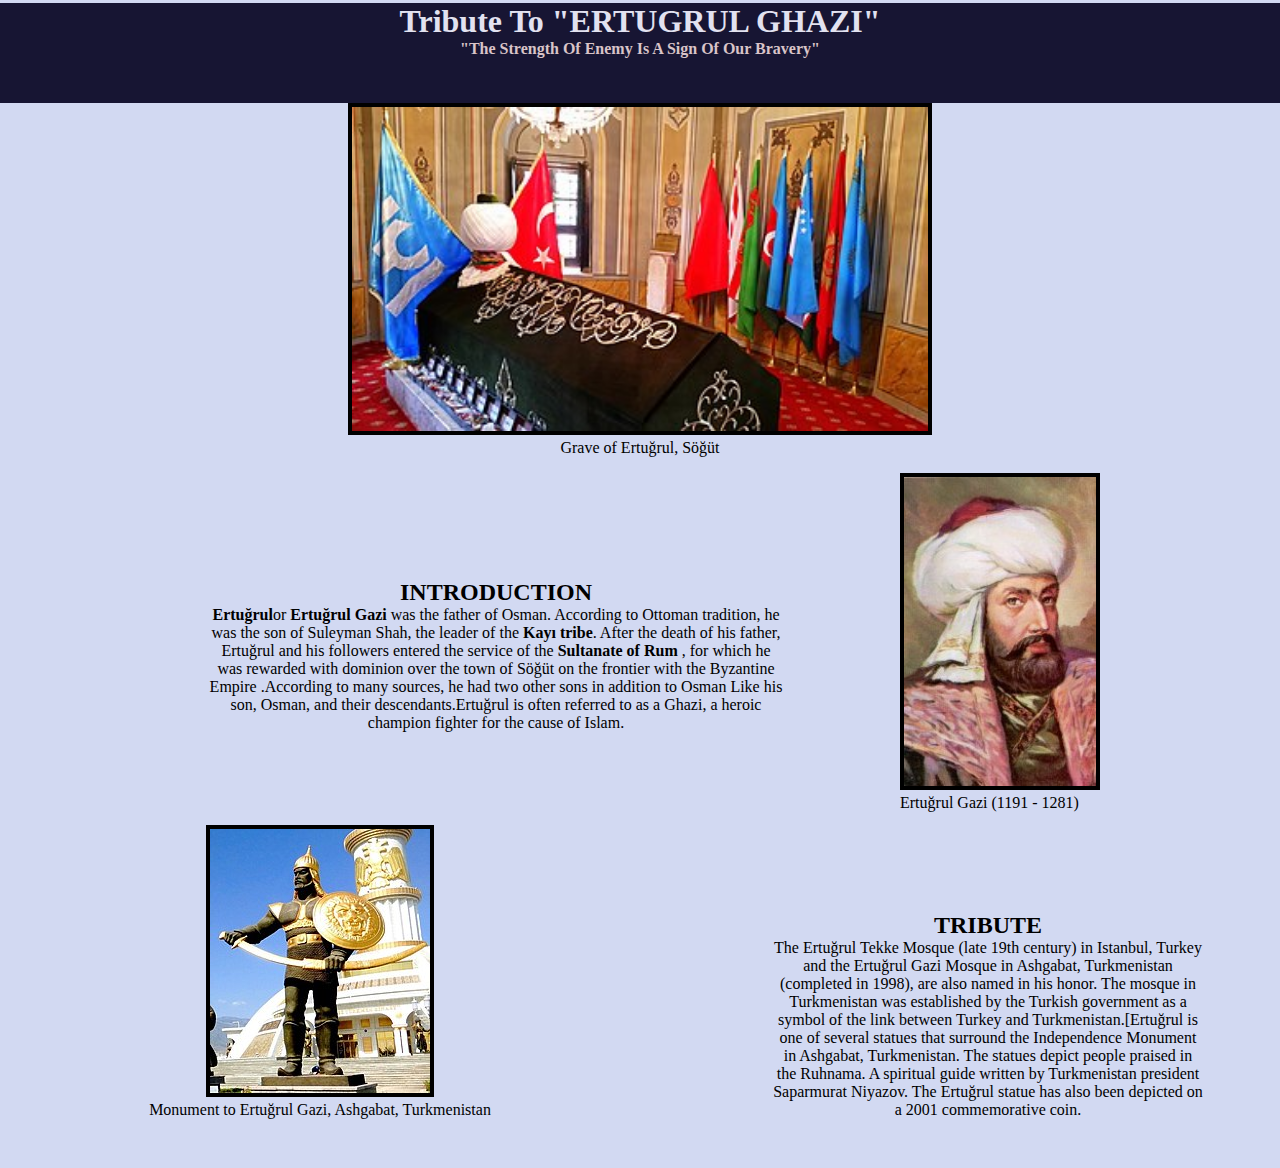
<file: index.html>
<!DOCTYPE html>
<html lang="en">

<head>
    <meta charset="UTF-8">
    <meta http-equiv="X-UA-Compatible" content="IE=edge">
    <meta name="viewport" content="width=device-width, initial-scale=1.0">
    <title>Tribute To ERTUGRUL GHAZI</title>
    <link rel="stylesheet" href="style.css">
</head>

<body>
    <div id="first">
        <h1>Tribute To "ERTUGRUL GHAZI"</h1>
        <h4>"The Strength Of Enemy Is A Sign Of Our Bravery"</h4>
    </div>
    <div id="second">
        <img src="grave.jpg" alt="Grave of ERTUGRUL Ghazi" id="imgtop">
        <figcaption>Grave of Ertuğrul, Söğüt</figcaption>
    </div>
    <div id="third">
        <div id="div1">
            <h2>INTRODUCTION</h2>
            <p>
                <b>Ertuğrul</b>or <b>Ertuğrul Gazi</b> was the father of Osman. According to Ottoman tradition, he was
                the son of
                Suleyman Shah, the leader of the <b>Kayı tribe</b>. After the death of his father, Ertuğrul and his
                followers
                entered the service of the <b>Sultanate of Rum </b>, for which he was rewarded with dominion over the
                town of Söğüt on the frontier with the Byzantine Empire .According to many sources, he had two other
                sons in
                addition to Osman Like his son, Osman, and their descendants.Ertuğrul is often referred to as a Ghazi,
                a heroic champion fighter for the cause of Islam.
            </p>

        </div>
        <div id="div2">
            <img src="Ertugral.jpg" id="img1">
            <figcaption>Ertuğrul Gazi (1191 - 1281)</figcaption>
        </div>
    </div>
    <div id="forth">
        <div id="item1">
            <img src="statue.jpg" id="img2">
            <figcaption>Monument to Ertuğrul Gazi, Ashgabat, Turkmenistan</figcaption>
        </div>
        <div id="item2">
            <h2>TRIBUTE</h2>
            <p>The Ertuğrul Tekke Mosque (late 19th century) in Istanbul, Turkey and the Ertuğrul Gazi Mosque in
                Ashgabat, Turkmenistan (completed in 1998), are also named in his honor. The mosque in Turkmenistan was
                established by the Turkish government as a symbol of the link between Turkey and Turkmenistan.[Ertuğrul
                is one of several statues that surround the Independence Monument in Ashgabat, Turkmenistan. The statues
                depict people praised in the Ruhnama. A spiritual guide written by Turkmenistan president Saparmurat
                Niyazov. The Ertuğrul statue has also been depicted on a 2001 commemorative coin. </p>
        </div>
    </div>
</body>

</html>
</file>
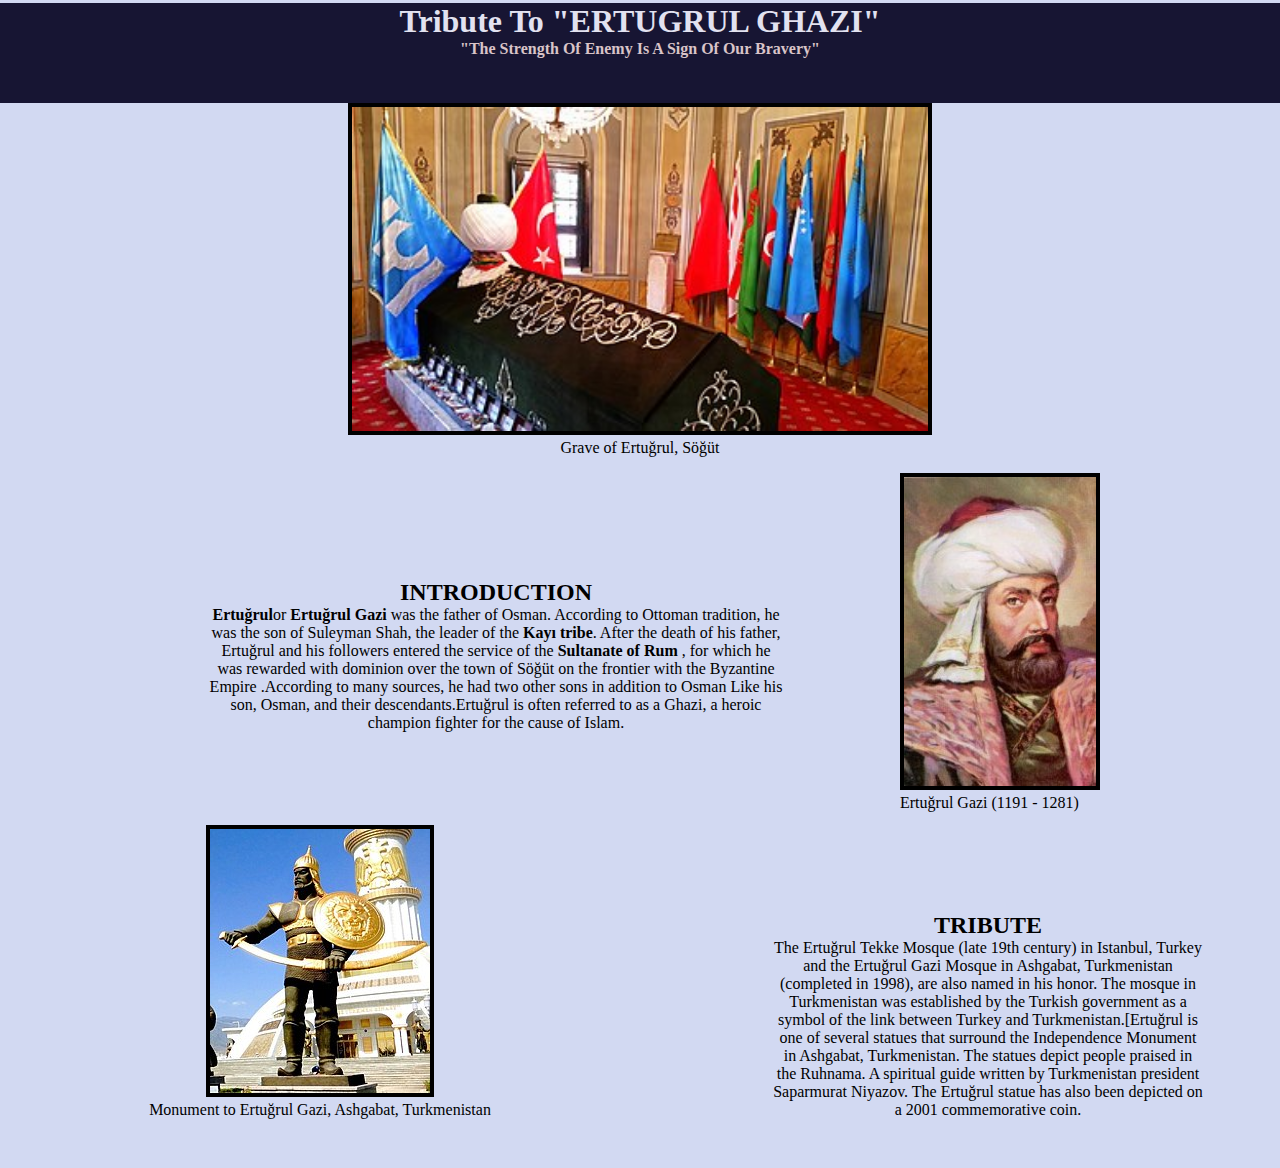
<file: hs project/index.html>
<!DOCTYPE html>
<html lang="en">

<head>
    <meta charset="UTF-8">
    <meta http-equiv="X-UA-Compatible" content="IE=edge">
    <meta name="viewport" content="width=device-width, initial-scale=1.0">
    <title>Tribute To ERTUGRUL GHAZI</title>
    <link rel="stylesheet" href="style.css">
</head>

<body>
    <div id="first">
        <h1>Tribute To "ERTUGRUL GHAZI"</h1>
        <h4>"The Strength Of Enemy Is A Sign Of Our Bravery"</h4>
    </div>
    <div id="second">
        <img src="grave.jpg" alt="Grave of ERTUGRUL Ghazi" id="imgtop">
        <figcaption>Grave of Ertuğrul, Söğüt</figcaption>
    </div>
    <div id="third">
        <div id="div1">
            <h2>INTRODUCTION</h2>
            <p>
                <b>Ertuğrul</b>or <b>Ertuğrul Gazi</b> was the father of Osman. According to Ottoman tradition, he was
                the son of
                Suleyman Shah, the leader of the <b>Kayı tribe</b>. After the death of his father, Ertuğrul and his
                followers
                entered the service of the <b>Sultanate of Rum </b>, for which he was rewarded with dominion over the
                town of Söğüt on the frontier with the Byzantine Empire .According to many sources, he had two other
                sons in
                addition to Osman Like his son, Osman, and their descendants.Ertuğrul is often referred to as a Ghazi,
                a heroic champion fighter for the cause of Islam.
            </p>

        </div>
        <div id="div2">
            <img src="Ertugral.jpg" id="img1">
            <figcaption>Ertuğrul Gazi (1191 - 1281)</figcaption>
        </div>
    </div>
    <div id="forth">
        <div id="item1">
            <img src="statue.jpg" id="img2">
            <figcaption>Monument to Ertuğrul Gazi, Ashgabat, Turkmenistan</figcaption>
        </div>
        <div id="item2">
            <h2>TRIBUTE</h2>
            <p>The Ertuğrul Tekke Mosque (late 19th century) in Istanbul, Turkey and the Ertuğrul Gazi Mosque in
                Ashgabat, Turkmenistan (completed in 1998), are also named in his honor. The mosque in Turkmenistan was
                established by the Turkish government as a symbol of the link between Turkey and Turkmenistan.[Ertuğrul
                is one of several statues that surround the Independence Monument in Ashgabat, Turkmenistan. The statues
                depict people praised in the Ruhnama. A spiritual guide written by Turkmenistan president Saparmurat
                Niyazov. The Ertuğrul statue has also been depicted on a 2001 commemorative coin. </p>
        </div>
    </div>
</body>

</html>
</file>
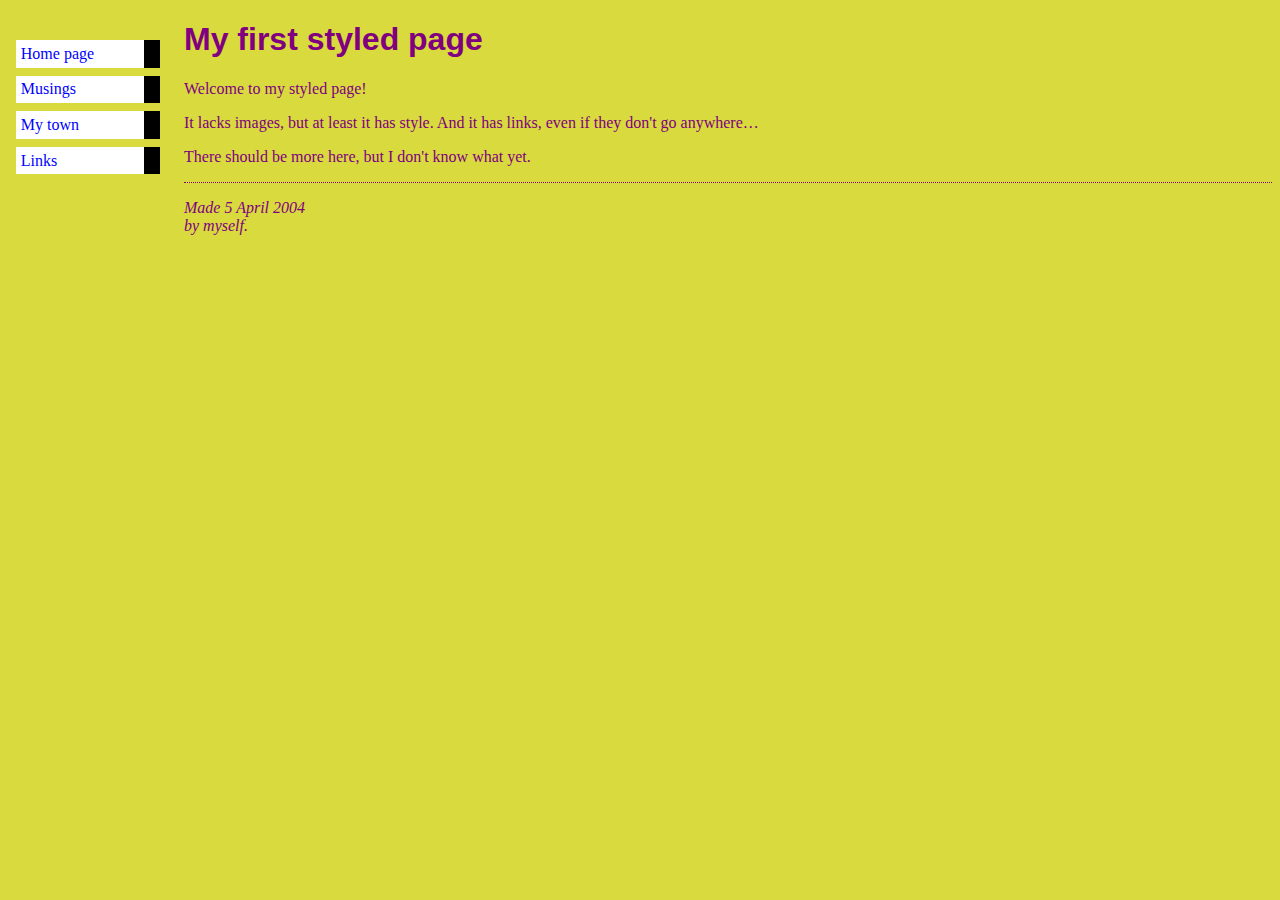
<file: projects/My first page/index.html>
<!DOCTYPE html>
<html lang="en">

<head>
    <meta charset="UTF-8">
    <meta http-equiv="X-UA-Compatible" content="IE=edge">
    <meta name="viewport" content="width=device-width, initial-scale=1.0">
    <link rel="stylesheet" href="style .css" class="css">
    <title>My First Styled Page</title>
</head>

<body>
    <!-- Site navigation menu -->
    <ul class="navbar">
        <li><a href="index.html">Home page</a>
        <li><a href="musings.html">Musings</a>
        <li><a href="town.html">My town</a>
        <li><a href="links.html">Links</a>
    </ul>

    <!-- Main content -->
    <h1>My first styled page</h1>

    <p>Welcome to my styled page!

    <p>It lacks images, but at least it has style.
        And it has links, even if they don't go
        anywhere&hellip;

    <p>There should be more here, but I don't know
        what yet.

        <!-- Sign and date the page, it's only polite! -->
    <address>Made 5 April 2004<br>
        by myself.</address>

</body>

</html>
</file>
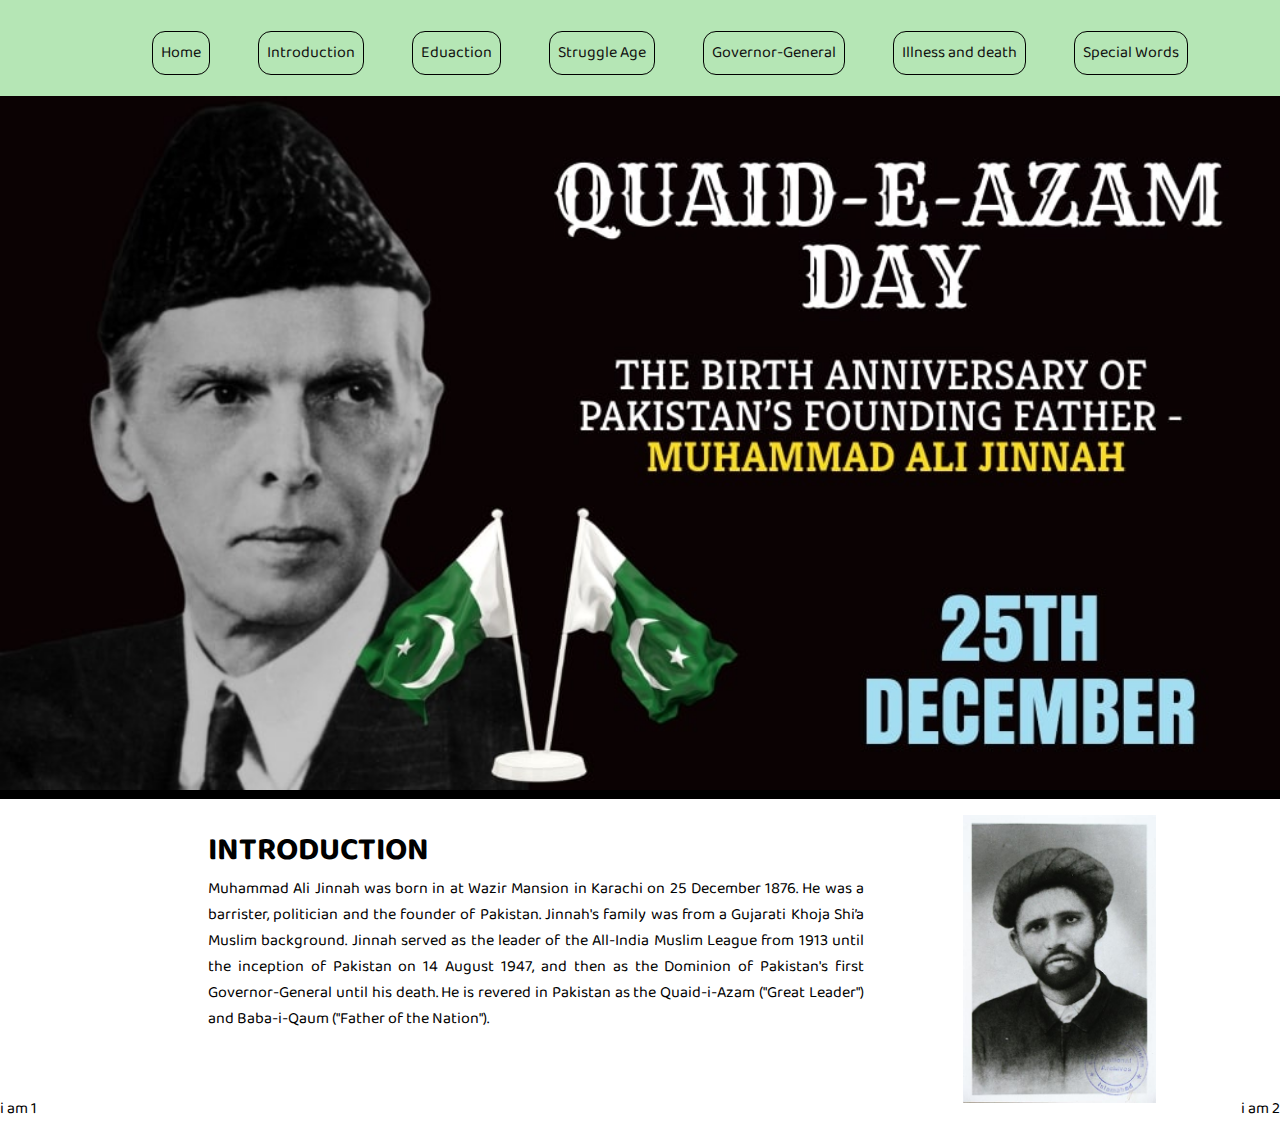
<file: projects/sprint 1/index.html>
<!DOCTYPE html>
<html lang="en">

<head>
    <meta charset="UTF-8">
    <meta http-equiv="X-UA-Compatible" content="IE=edge">
    <meta name="viewport" content="width=device-width, initial-scale=1.0">
    <link rel="stylesheet" href="style.css" class="css">
    <title>Tribute to Quaid e Azam</title>
</head>

<body>
    <!-- NAVIGATION BAR -->
    <nav>
        <ul>
            <li>
                <a href="">Home</a>
            </li>
            <li><a href="">Introduction</a></li>
            <li><a href="">Eduaction</a></li>
            <li><a href="">Struggle Age</a></li>
            <li><a href="">Governor-General</a></li>
            <li><a href="">Illness and death</a></li>
            <li><a href="">Special Words</a></li>
        </ul>
    </nav>
    <!-- HOME SECTION  -->
    <div id="home">
        <img src="img1.jpg" alt="" id="img1">
    </div>

    <!-- INTRODUCTION SECTION -->
    <div id="into">
        <div id="item1">
            <h1 class="hp">INTRODUCTION</h1>
            <p class="hp">Muhammad Ali Jinnah was born in at Wazir Mansion in Karachi on 25 December 1876. He was a
                barrister,
                politician and the founder of Pakistan.
                Jinnah's family was from a Gujarati Khoja Shi’a Muslim background.
                Jinnah served as the leader of the All-India Muslim League from 1913 until the inception of Pakistan on
                14
                August 1947, and then as the Dominion of Pakistan's first Governor-General until his death. He is
                revered in
                Pakistan as the Quaid-i-Azam ("Great Leader") and Baba-i-Qaum ("Father of the Nation").
            </p>
        </div>
        <div id="item2">
            <img src="jinnah ponja.jpg" alt="" id="img2">
        </div>
    </div>
    <!-- EDUCATION SECTION  -->
    <div id="edu">
        <div id="part1">
i am 1
        </div>
        <div id="part2">
i am 2
        </div>
        
    </div>



</body>

</html>
</file>
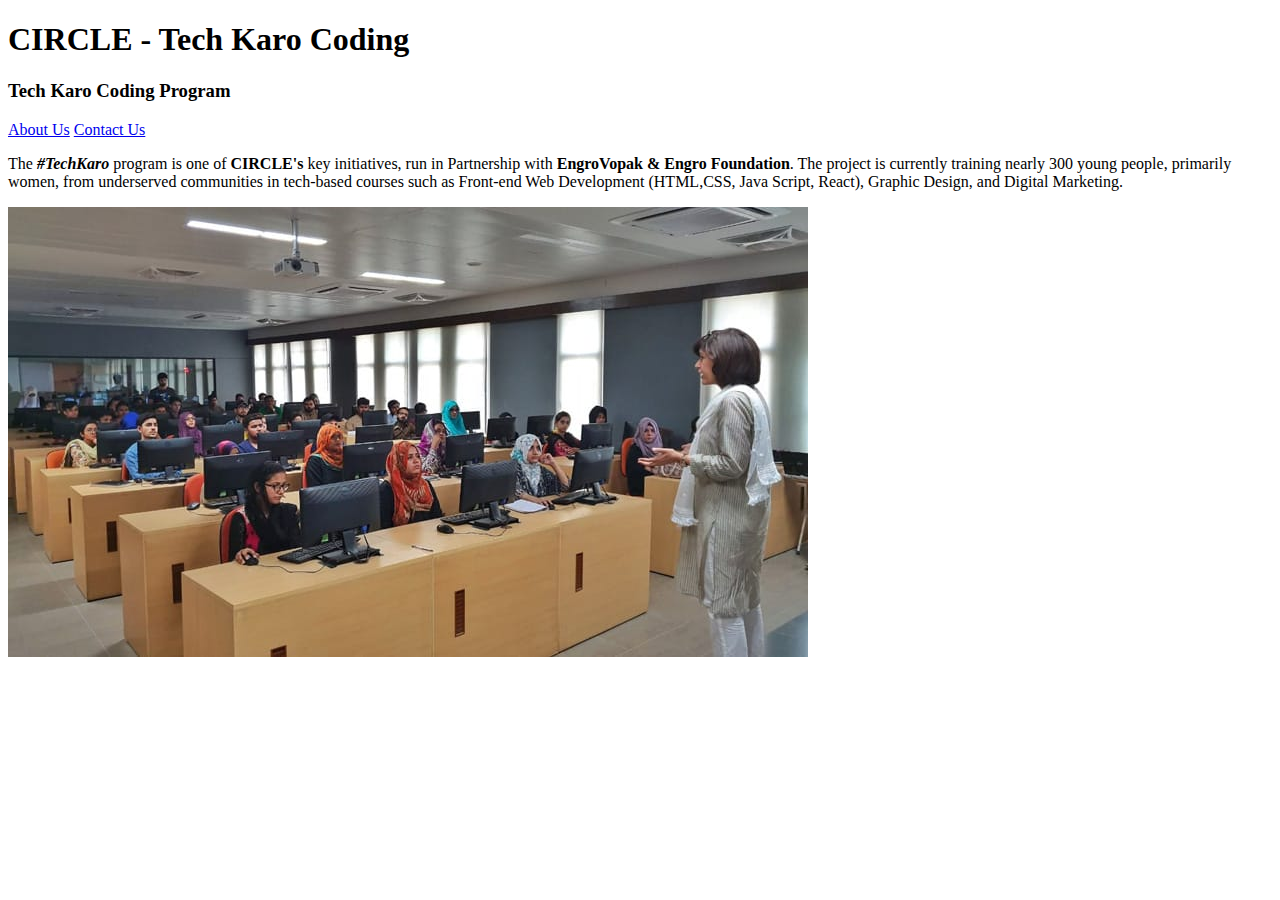
<file: projects/project 1/about.html>
<!DOCTYPE html>
<html lang="en">

<head>
    <meta charset="UTF-8">
    <meta http-equiv="X-UA-Compatible" content="IE=edge">
    <meta name="viewport" content="width=device-width, initial-scale=1.0">
    <title>Document</title>
</head>

<body>
    <header>
        <h1>CIRCLE - Tech Karo Coding</h1>
        <h3>Tech Karo Coding Program</h3>
    </header>
    <nav>
        <a href="#">About Us</a>
        <a href="contact.html">Contact Us</a>
    </nav>
    <main>
        <p>The <strong><i>#TechKaro</i></strong> program is one of <strong>CIRCLE's</strong> key initiatives, run in Partnership with <strong>EngroVopak & Engro
            Foundation</strong>.
            The project is currently training nearly 300 young people, primarily women, from underserved communities in
            tech-based
            courses such as Front-end Web Development (HTML,CSS, Java Script, React), Graphic Design, and Digital
            Marketing.
        </p>
        <img src="img1.jpeg" alt="">
    </main>

</body>

</html>
</file>
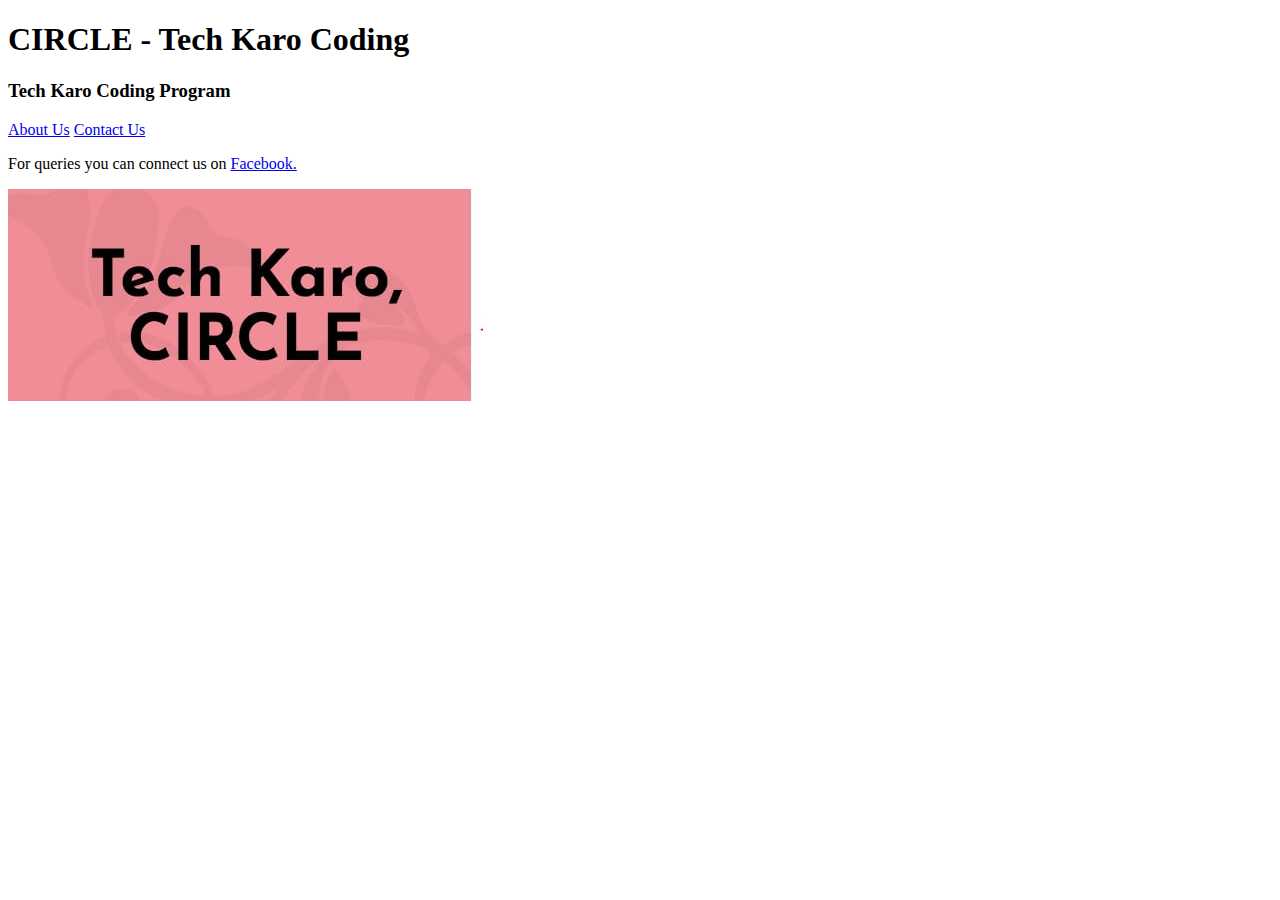
<file: projects/project 1/contact.html>
<!DOCTYPE html>
<html lang="en">

<head>
    <meta charset="UTF-8">
    <meta http-equiv="X-UA-Compatible" content="IE=edge">
    <meta name="viewport" content="width=device-width, initial-scale=1.0">
    <title>Document</title>
</head>

<body>
    <header>
        <h1>CIRCLE - Tech Karo Coding</h1>
        <h3>Tech Karo Coding Program</h3>
    </header>
    <nav>
        <a href="about.html">About Us</a>
        <a href="#">Contact Us</a>
    </nav>
    <main>
        <p>For queries you can connect us on 
            <a href="https://www.facebook.com/circlewomen/">Facebook.</a>
        </p>
        <img src="img2.jpeg" alt="">
    </main>
</body>
<a href=""></a>
</html>
</file>
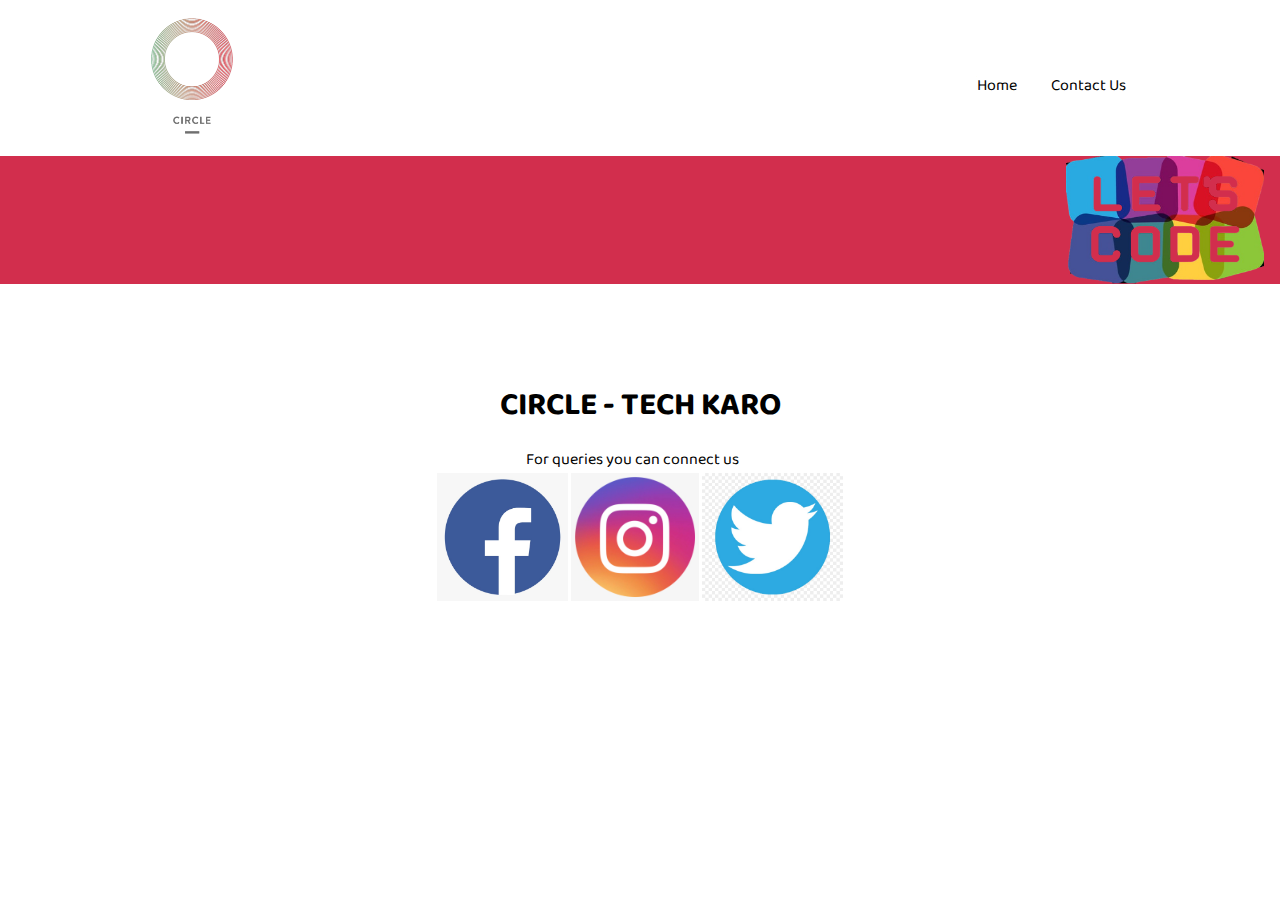
<file: projects/project 2/contact.html>
<!DOCTYPE html>
<html lang="en">
<head>
    <meta charset="UTF-8">
    <meta http-equiv="X-UA-Compatible" content="IE=edge">
    <meta name="viewport" content="width=device-width, initial-scale=1.0">
    <link rel="stylesheet" href="style2.css">
    <title>Circle-Tech Karo</title>
</head>
<body>
    <div id="left">
        <img src="logo.png" alt="">
    </div>
    <div id="right">
        <ul>
            <li id="li1"><a href="home.html">Home</a></li>
            <li id="li2"><a href="contact.html">Contact Us</a></li>
        </ul>
    </div>
    <div id="mid">
        <img src="letcode.png" alt="">
    </div>
    <div id="section">
        <h1>CIRCLE - TECH KARO</h1>
        <p>
            For queries you can connect us
        </p>
        <a href="#"><img src="fb.jpeg" alt=""></a>
        <a href="#"><img src="inst.jpeg" alt=""></a>
        <a href="#"><img src="twt.jpeg" alt=""></a>
    </div>
</body>
</html>
</file>
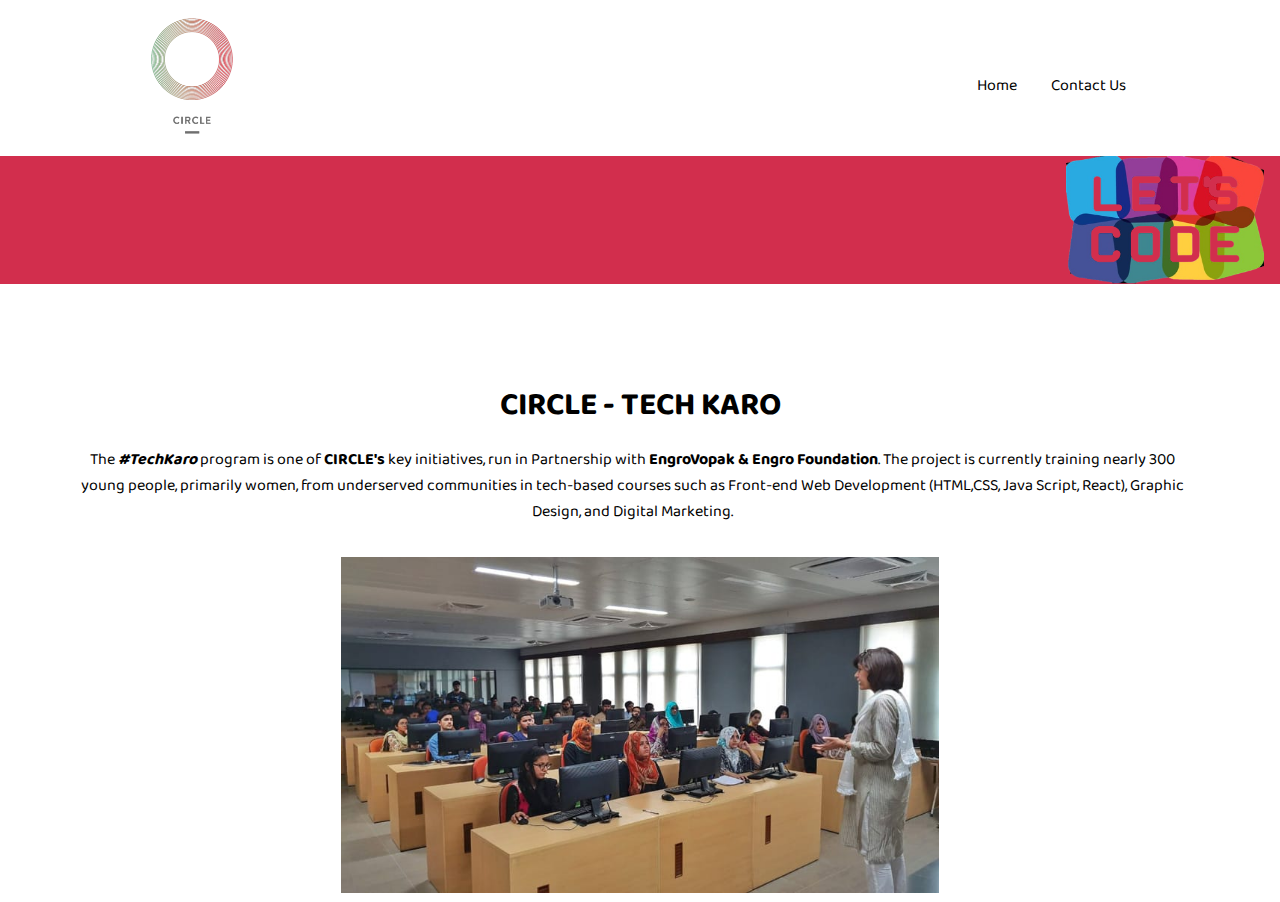
<file: projects/project 2/home.html>
<!DOCTYPE html>
<html lang="en">

<head>
    <meta charset="UTF-8">
    <meta http-equiv="X-UA-Compatible" content="IE=edge">
    <meta name="viewport" content="width=device-width, initial-scale=1.0">
    <link rel="stylesheet" href="style.css">
    <title>Circle-Tech Karo</title>
</head>

<body>
    <div id="left">
        <img src="logo.png" alt="">
    </div>
    <div id="right">
        <ul>
            <li id="li1"><a href="home.html">Home</a></li>
            <li id="li2"><a href="contact.html">Contact Us</a></li>
        </ul>
    </div>
    <div id="mid">
        <img src="letcode.png" alt="">
    </div>
    <div id="section">
        <h1>CIRCLE - TECH KARO</h1>
        <p>The <strong><i>#TechKaro</i></strong> program is one of <strong>CIRCLE's</strong> key initiatives, run in
            Partnership with <strong>EngroVopak & Engro
                Foundation</strong>.
            The project is currently training nearly 300 young people, primarily women, from underserved communities in
            tech-based
            courses such as Front-end Web Development (HTML,CSS, Java Script, React), Graphic Design, and Digital
            Marketing.
        </p>
        <img src="img1.jpeg" alt="">
    </div>
</body>

</html>
</file>
<file: style.css>
*{
    margin: 0;
    padding: 0;
    font-family: 'Baloo Bhai 2', cursive;
}
body{
    background: rgb(210, 217, 242);
}
#first{
    text-align: center;
background-color: #171533;
margin-top: 3px;
height: 100px;
}
h1{
    margin-bottom: 0;
    color: #e2e2f0;
}
h4{
    margin-top: 0;
    color: #d9c4c8;
    margin-bottom: 30px;
    
}
#second{
    text-align: center;
}
#second img{
    width: 45%;
}
#third{
    height: 22rem;
}
#div1{
    display: inline-block;
position: relative;
width: 45%;
bottom: 4rem;
left: 13rem;
text-align: center;
}
#div2{
    display: inline-block;
position: relative;
left: 20rem;
top: 16px;
}
#imgtop{
    border: 4px solid black;
}
#img1{
    width: 12rem;
    border: 4px solid black;
}
#img2{
    border: 4px solid black;
}
#item1{
    display: inline-block;
width: 50%;
text-align: center;
position: relative;
top: 1rem;
}
#item2{
    display: inline-block;
width: 45%;
text-align: center;
position: relative;
top: 1rem;
width: 27rem;
left: 8rem;
height: 16rem;
}
</file>
<file: hs project/style.css>
*{
    margin: 0;
    padding: 0;
    font-family: 'Baloo Bhai 2', cursive;
}
body{
    background: rgb(210, 217, 242);
}
#first{
    text-align: center;
    background-color: #171533;
    margin-top: 3px;
    height: 100px;
}
h1{
    margin-bottom: 0;
    color: #e2e2f0;
}
h4{
    margin-top: 0;
    color: #d9c4c8;
    margin-bottom: 30px;
    
}
#second{
    text-align: center;
}
#second img{
    width: 45%;
}
#third{
    height: 22rem;
}
#imgtop{
    border: 4px solid black;
}
#div1{
    display: inline-block;
    position: relative;
    width: 45%;
    bottom: 4rem;
    left: 13rem;
    text-align: center;
}
#div2{
    display: inline-block;
    position: relative;
    left: 20rem;
    top: 16px;
}
#img1{
    width: 12rem;
    border: 4px solid black;
}
#item1{
    display: inline-block;
    width: 50%;
    text-align: center;
    position: relative;
    top: 1rem;
}
#img2{
    border: 4px solid black;
}
#item2{
    display: inline-block;
    width: 45%;
    text-align: center;
    position: relative;
    top: 1rem;
    width: 27rem;
    left: 8rem;
    height: 16rem;
}
</file>
<file: projects/My first page/style .css>
body{
    padding-left: 11em;
    font-family: Georgia, "Times New Roman",
    Times, serif;
    color: purple;
    background-color: #d8da3d; 
}
ul.navbar{
    list-style-type: none;
    padding: 0;
    margin: 0;
    position: absolute;
    top: 2em;
    left: 1em;
    width: 9em; 
}

h1{
    font-family: Helvetica, Arial,sans-serif;
}

ul.navbar li{
    background: white;
    margin: 0.5em 0;
    padding: 0.3em;
    border-right: 1em solid black;
}

ul.navbar a{
    text-decoration: none; 
}

a:link{
    color: blue; 
}
a:visited {
    color: purple;
}
address{
    margin-top: 1em;
    padding-top: 1em;
    border-top: thin dotted; 
}
</file>
<file: projects/sprint 1/style.css>
@import url('https://fonts.googleapis.com/css2?family=Baloo+Bhai+2:wght@500&display=swap');
*{
    margin: 0;
    font-family: 'Baloo Bhai 2', cursive
}
nav{
    height: 6rem;
    background-color: #b5e6b5;
}
ul li{
    list-style: none;
    
}
li a{
    text-decoration: none;
    float: left;
}
a{
    padding: 8px;
    border: 1px solid black;
    margin-top: 31px;
    margin-left: 3rem;
    border-radius: 15px;
    border-radius: 13px;
    color: #111110;
}
ul{
    margin-left: 4rem;
}
#home{
    background-color: black;
}

#img1{
    width: 100%;
}

#item1{
    box-sizing: border-box;
    width: 42rem;
    position: relative;
    display: inline-block;
    left: 13rem;
    bottom: 4rem;
    text-align: justify;
}

.hp{
    display: inline-block;
    width: 41rem;
}
#img2{
    height: 18rem;
}

#item2{
    display: inline-block;
position: relative;
left: 18rem;
top: 1rem;
}

#part1{
    display: inline-block;
}

#part2{
    float: right;
}
</file>
<file: projects/project 2/style2.css>
@import url('https://fonts.googleapis.com/css2?family=Baloo+Bhai+2:wght@500&display=swap');
*{
    margin: 0px;
    padding: 0px;
}
#left{
    display: inline-block;
    height: 9rem;
    width: 8rem;
    margin-top: 12px;
    margin-left: 8rem;
}

img{
    height: 8rem;
}

#right{
    font-family: 'Baloo Bhai 2', cursive;
    height: 9rem;
    width: 45rem;
    float: right;
    margin-top: 12px;
}

ul li{
    list-style: none;
}

li a{
    text-decoration: none;
    float: left;
    padding: 17px;
    color: black;
}

ul{
    margin-top: 44px;
margin-left: 25rem;
}

#li2{
    margin-right: 20px;
}

#mid{
    background-color: #d22e4d;
    height: 8rem;  
}

#mid img{
    position: absolute;
right: 1rem;
}

#section {
    text-align: center;
    margin-top: 6rem;
    font-family: 'Baloo Bhai 2', cursive;
}

#section p{
        margin-left: 5rem;
        margin-right: 6rem;
        margin-top: 1rem;
        text-align: center;
        font-family: 'Baloo Bhai 2', cursive;      
}
</file>
<file: projects/project 2/style.css>
@import url('https://fonts.googleapis.com/css2?family=Baloo+Bhai+2:wght@500&display=swap');
*{
    margin: 0px;
    padding: 0px;
}
#left{
    display: inline-block;
    height: 9rem;
    width: 8rem;
    margin-top: 12px;
    margin-left: 8rem;
}

img{
    height: 8rem;
}

#right{
    font-family: 'Baloo Bhai 2', cursive;
    height: 9rem;
    width: 45rem;
    float: right;
    margin-top: 12px;
}

ul li{
    list-style: none;
}

li a{
    text-decoration: none;
    float: left;
    padding: 17px;
    color: black;
}

ul{
    margin-top: 44px;
margin-left: 25rem;
}

#li2{
    margin-right: 20px;
}

#mid{
    background-color: #d22e4d;
    height: 8rem;  
}

#mid img{
    position: absolute;
right: 1rem;
}

#section {
    text-align: center;
    margin-top: 6rem;
    font-family: 'Baloo Bhai 2', cursive;
}

#section p{
        margin-left: 5rem;
        margin-right: 6rem;
        margin-top: 1rem;
        text-align: center;
        font-family: 'Baloo Bhai 2', cursive;      
}

#section img{
    margin-top: 2rem;
    height: 21rem;
}
</file>
